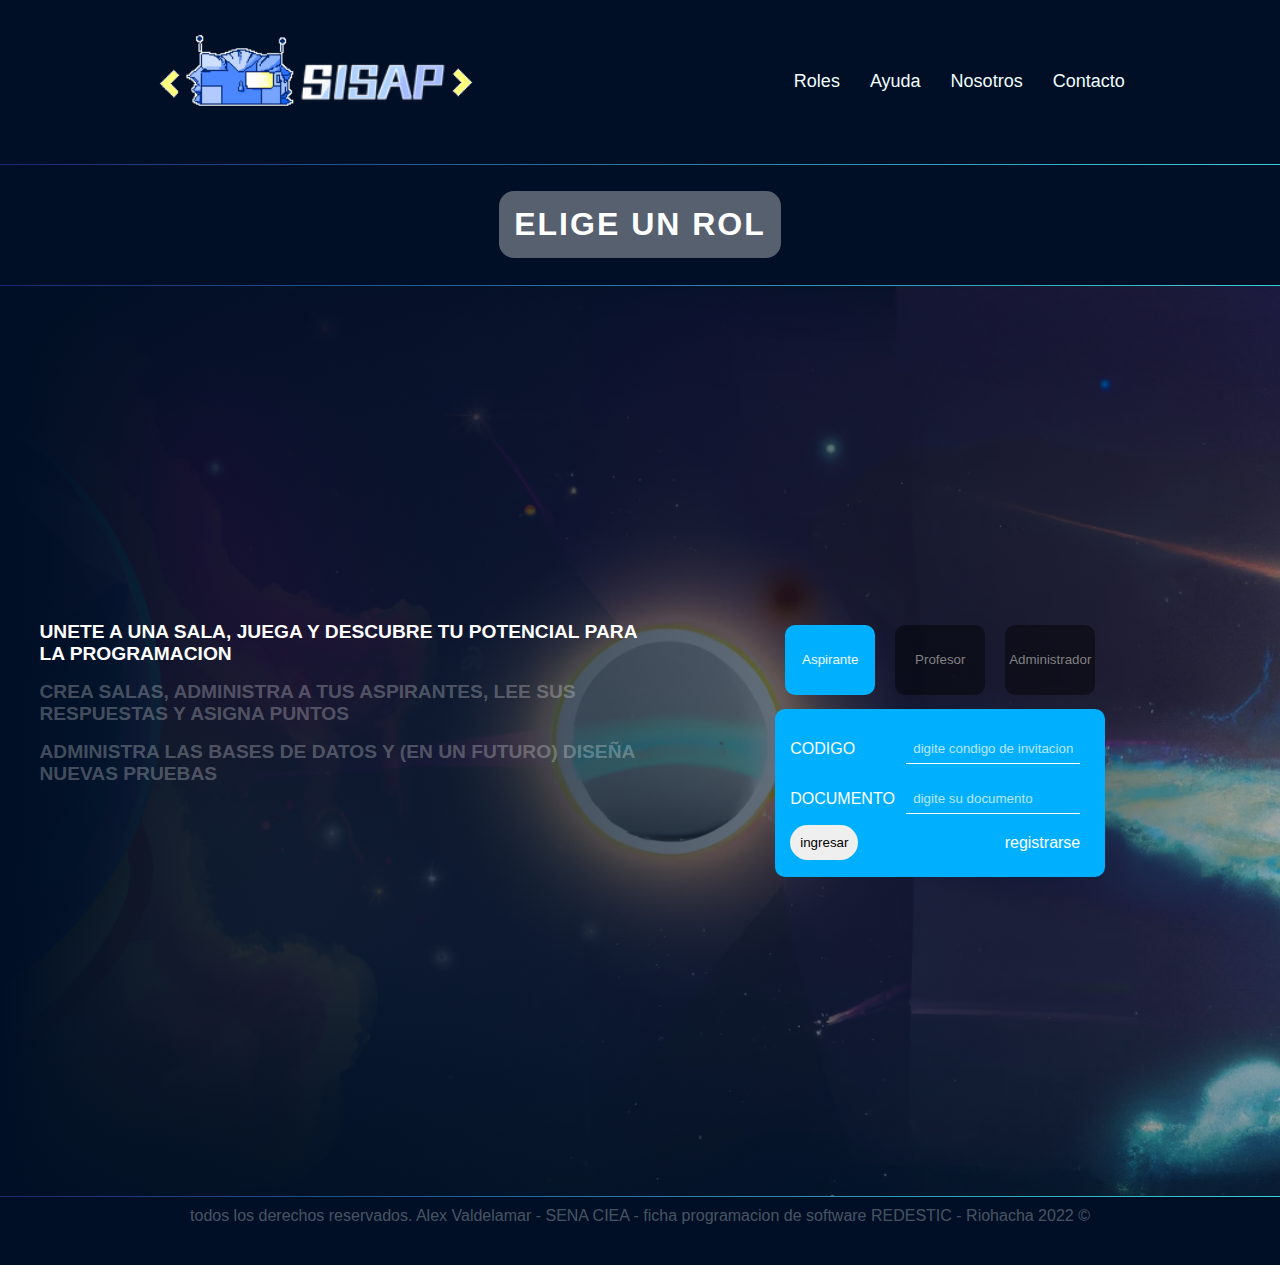
<file: index.html>
<!DOCTYPE html>
<html lang="en">
<head>
    <meta charset="UTF-8">
    <meta http-equiv="X-UA-Compatible" content="IE=edge">
    <meta name="viewport" content="width=device-width, initial-scale=1.0">
    <link rel="stylesheet" href="style.css">
    <link rel="shortcut icon" href="img/logo-altoSVG.svg" type="image/x-icon">
    <title>Log In</title>
</head>
<body></body>
    
    <header>
        <nav class="cabezote bgC">
            <a href="index.html"><img class="logo" src="img/logo-sisap02.png" alt="logo"></a>
            
            <input type="checkbox" name="" class="desp-menu">

            

            <ul id='menu'>
                <li><a href="index.html"> Roles</a></li>
                <li><a href="ayuda.html"> Ayuda</a></li>
                <li><a href="nosotros.html"> Nosotros</a></li>
                <li><a href="contacto.php"> Contacto</a></li>
            </ul>
        </nav>
        <nav class="cabezote bgC"><h1 class="subT">ELIGE UN ROL</h1></nav> 
    </header>
    <main class="m-rol">
        
        <section class="sec-ing">
            <div class="desc-roles">
                <div class="desc-rol">
                    <input type="radio" name="desc-radio" id="desc-asp">
                    <h2>
                        UNETE A UNA SALA, JUEGA Y DESCUBRE TU POTENCIAL
                        PARA LA PROGRAMACION
                    </h2>
                </div>
                <div class="desc-rol">
                    <input type="radio" name="desc-radio" id="desc-pro">
                    <h2>
                        CREA SALAS, ADMINISTRA A TUS ASPIRANTES, LEE SUS 
                        RESPUESTAS Y ASIGNA PUNTOS
                    </h2>
                </div>
                <div class="desc-rol">
                    <input type="radio" name="desc-radio" id="desc-adm">
                    <h2>
                        ADMINISTRA LAS BASES DE DATOS Y (EN UN FUTURO)
                        DISEÑA NUEVAS PRUEBAS
                    </h2>
                </div>
            </div>
            <div class="container-ingreso">
                <div class="container-lista ">
                    
                    <ul class="rol-l">
                       <li class="rol aspi"><input name="rol" type="radio" class="btn-rol btnEst" onclick="generarFormulario(0)"></li>
                       <li class="rol prof"><input name="rol" type="radio" class="btn-rol btnPro" onclick="generarFormulario(1)"></li>  
                       <li class="rol admin"><input name="rol" type="radio" class="btn-rol btnAdm" onclick="generarFormulario(2)"></li>      
                    </ul>
                    
               </div>
               <ul class="container-forms">
                    <li>
                        <form action="aspirante-espera.php" class="container-form asp" method="post">
                        <div class='campo-form'>
                            <label class='lblCont'>CODIGO</label>
                            <input type='text' placeholder='digite condigo de invitacion' name="codigo" required>
                        </div>
                        <div class='campo-form'>
                            <label class='lblCont'>DOCUMENTO</label>
                            <input type='number' placeholder='digite su documento' name="documento" required>
                        </div>
                        
                        <div><input type='submit' class='btn-form' value="ingresar"><span class='btn-form' onclick="formCont(0)">registrarse</span></div>
                        </form>
                    </li>
                    <li>
                        <form action="php/ingresar-profesor.php" class="container-form pro" method="post">
                        <div class='campo-form'>
                            <label class='lblCont'>CEDULA</label>
                            <input type='number' placeholder='digite su cedula' name="documento" required>
                        </div>
                        <div class='campo-form'>
                            <label class='lblCont'>CONTRASEÑA</label>
                            <input type='password' placeholder='digite su contraseña' name="contraseña" required >
                        </div>
                        <div><input type='submit' class='btn-form' value="ingresar"></div>
                        </form>
                    </li>
                    <li>
                        <form action="php/ingresar-admin.php" method="post" class="container-form adm">
                        <div class='campo-form'>
                            <label class='lblCont'>CEDULA</label>
                            <input type='number' name="documento" placeholder='digite su cedula' required>
                        </div>
                        <div class='campo-form'>
                            <label class='lblCont'>CONTRASEÑA</label>
                            <input type='password' name="contraseña" placeholder='digite su contraseña' required>
                        </div>
                        <div><input type='submit' class='btn-form'></div>
                        </form>
                    </li>
                </ul>
           </div> 
        </section>
    </main>
    <footer class="bgC">
        <span>
            todos los derechos reservados.
            Alex Valdelamar - SENA CIEA - ficha programacion de software 
            REDESTIC - Riohacha 2022 ©
        </span>
    </footer>
    
    <div class="mensajec form-sala">
        <div>
            <form method="POST" action='php/añadir-aspirante.php' class="container-form">

                <h3 class="subT">REGISTRO</h3>
                <div><input type='text' name='documento' placeholder='Documento' required></div>
                <div><input type='text' name='nombres' placeholder='Nombres' required></div>
                <div><input type='text' name='apellidos' placeholder='Apellidos' required></div>
                <div><input type='email' name='correo' placeholder='Correo' required></div>
                <div><input type='text' name='telefono'placeholder='Telefono'></div>
                <div class="check"><input type='checkbox' name='terminos' placeholder='terminos' required><label for="" class="">Acepto los terminos y condiciones</label></div>
                
                <button class="btn-form"> registrarse </button> <span class="btn-form" onclick="formCont(1)"> cancelar </span> 
            </form>
        </div>
    </div>
    
    <script src="js/generar-formulario.js"></script>
    <script src="js/form_cont.js"></script>
</body>
</html>
</file>
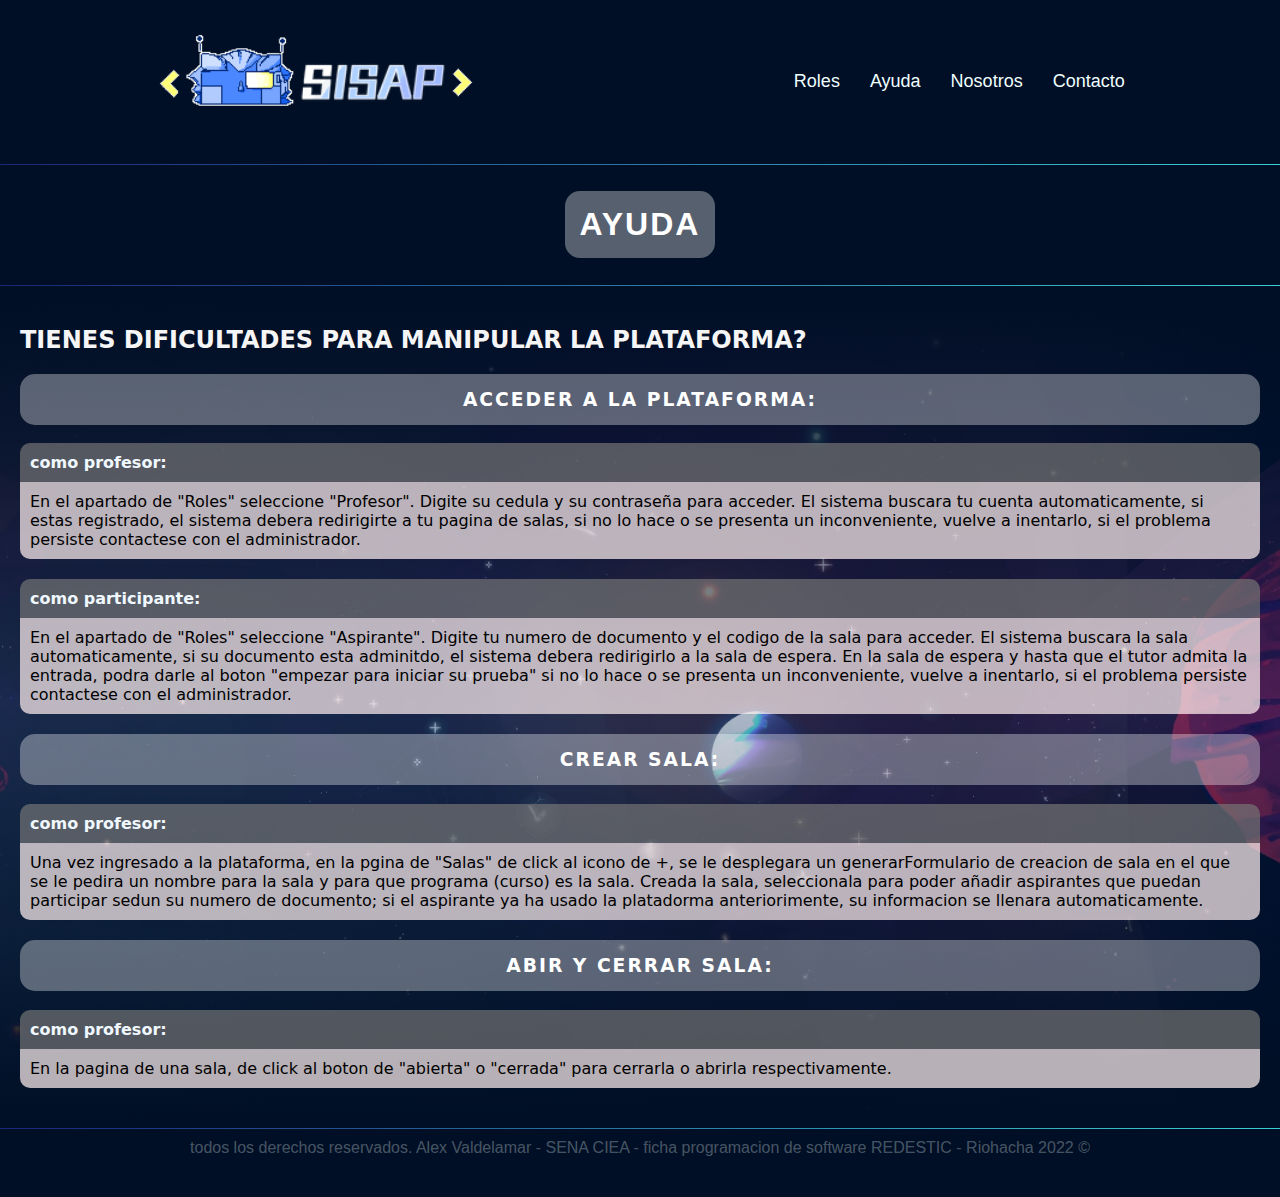
<file: ayuda.html>
<!DOCTYPE html>
<html lang="en">

<head>
    <meta charset="UTF-8">
    <meta http-equiv="X-UA-Compatible" content="IE=edge">
    <meta name="viewport" content="width=device-width, initial-scale=1.0">
    <link rel="stylesheet" href="style.css">
    <title>Ayuda</title>
</head>

<body class="hlp">
    <script src="js/generar-formulario.js"></script>
    <header>
        <nav class="cabezote bgC">
            <a href="index.html"><img class="logo" src="img/logo-sisap02.png" alt="logo"></a>
            <input type="checkbox" name="" class="desp-menu">
            
            <ul id='menu'>
                <li><a href="index.html"> Roles</a></li>
                <li><a href="ayuda.html"> Ayuda</a></li>
                <li><a href="nosotros.html"> Nosotros</a></li>
                <li><a href="contacto.php"> Contacto</a></li>
            </ul>
        </nav>
        <nav class="cabezote bgC"><h1 class="subT">AYUDA</h1></nav>
    </header>
    <main class="contenido ayuda">
        <section>
            <h2>TIENES DIFICULTADES PARA MANIPULAR LA PLATAFORMA?</h2>
            <h3 class="subT">ACCEDER A LA PLATAFORMA: </h3>
            <article>
                <h4 class="art top">como profesor: </h4>
                <p class="txtAyuda art bottom">
                    En el apartado de "Roles" seleccione "Profesor". Digite su cedula y su contraseña
                    para acceder. El sistema buscara tu cuenta automaticamente, si estas registrado,
                    el sistema debera redirigirte a tu pagina de salas, si no lo hace o se presenta
                    un inconveniente, vuelve a inentarlo, si el problema persiste contactese con el administrador.
                </p>
                <h4 class="art top">como participante: </h4>
                <p class="txtAyuda art bottom">
                    En el apartado de "Roles" seleccione "Aspirante". Digite tu numero de documento y el codigo de la
                    sala
                    para acceder. El sistema buscara la sala automaticamente, si su documento esta adminitdo,
                    el sistema debera redirigirlo a la sala de espera. En la sala de espera y hasta que el tutor admita
                    la
                    entrada, podra darle al boton "empezar para iniciar su prueba" si no lo hace o se presenta un
                    inconveniente, vuelve a inentarlo, si el problema persiste contactese con el administrador.
                </p>
            </article>
            <h3 class="subT">CREAR SALA: </h3>
            <article>
                <h4 class="art top">como profesor: </h4>
                <p class="txtAyuda art bottom">
                    Una vez ingresado a la plataforma, en la pgina de "Salas" de click al icono de +, se le desplegara
                    un generarFormulario
                    de creacion de sala en el que se le pedira un nombre para la sala y para que programa (curso) es la
                    sala.
                    Creada la sala, seleccionala para poder añadir aspirantes que puedan participar sedun su numero de
                    documento;
                    si el aspirante ya ha usado la platadorma anteriorimente, su informacion se llenara automaticamente.
                </p>
            </article>
            <h3 class="subT">ABIR Y CERRAR SALA: </h3>
            <article>
                <h4 class="art top">como profesor: </h4>
                <p class="txtAyuda art bottom">
                    En la pagina de una sala, de click al boton de "abierta" o "cerrada" para cerrarla o abrirla
                    respectivamente.
                </p>
            </article>
        </section>
    </main>
    <footer class="bgC">
        <span>
            todos los derechos reservados.
            Alex Valdelamar - SENA CIEA - ficha programacion de software
            REDESTIC - Riohacha 2022 ©
        </span>
    </footer>
</body>

</html>
</file>
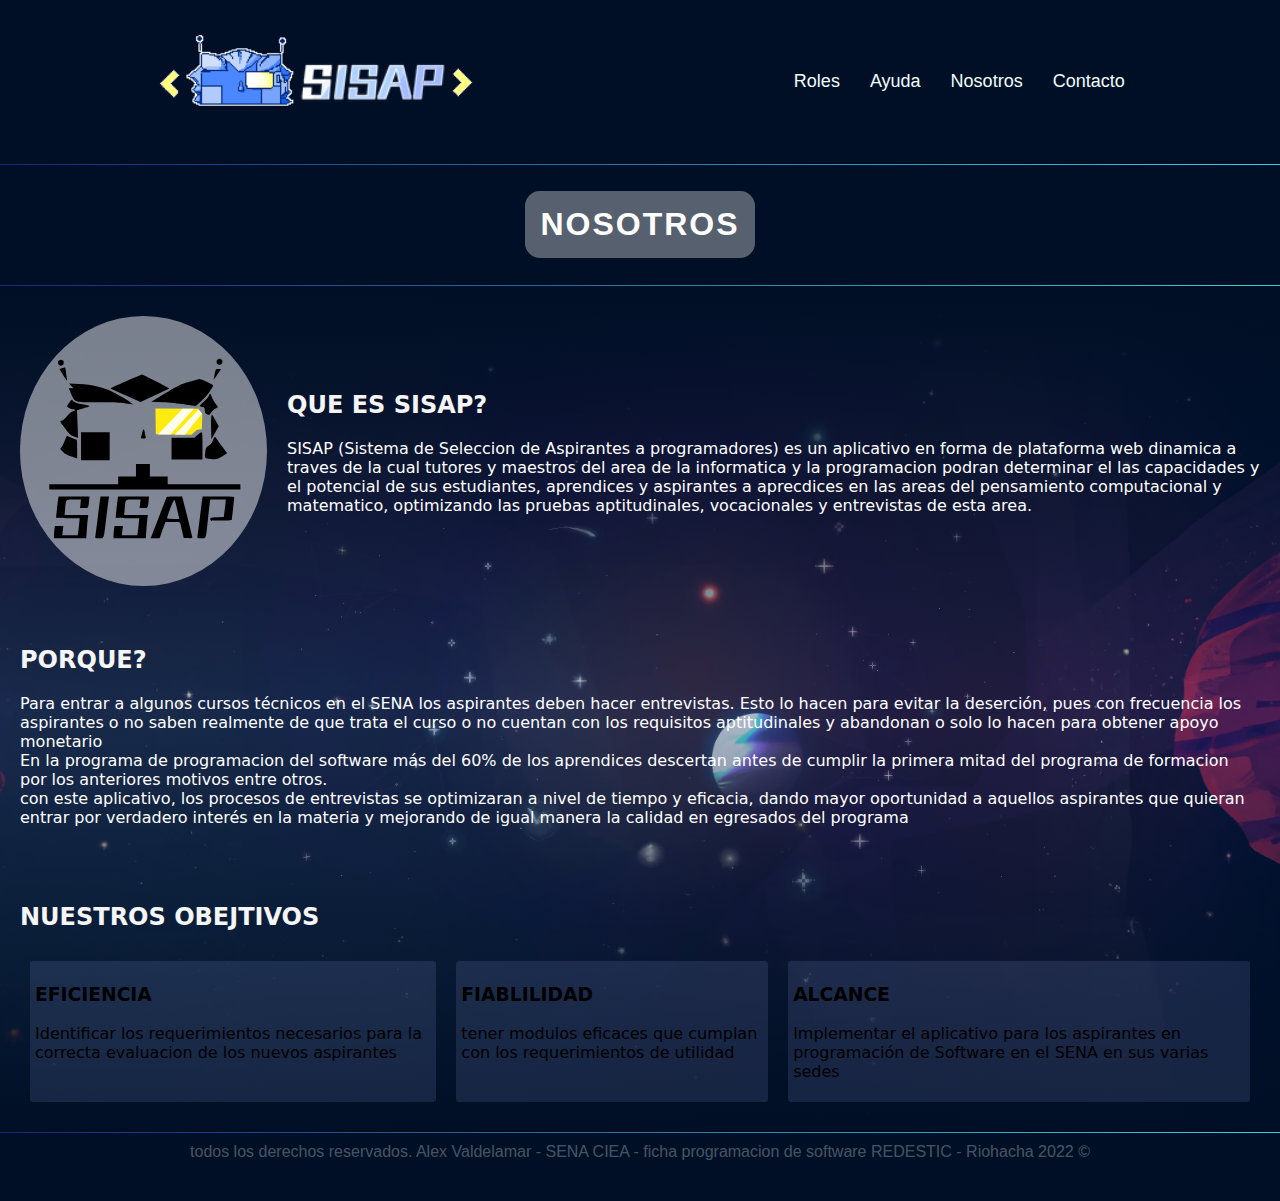
<file: nosotros.html>
<!DOCTYPE html>
<html lang="en">
<head>
    <meta charset="UTF-8">
    <meta http-equiv="X-UA-Compatible" content="IE=edge">
    <meta name="viewport" content="width=device-width, initial-scale=1.0">
    <link rel="stylesheet" href="style.css">
    <title>nosotros</title>
</head>
<body class="hlp">
    <header>
        <nav class="cabezote bgC">
            <a href="index.html"><img class="logo" src="img/logo-sisap02.png" alt="logo"></a>
            <input type="checkbox" name="" class="desp-menu">
            
            <ul id='menu'>
                <li><a href="index.html"> Roles</a></li>
                <li><a href="ayuda.html"> Ayuda</a></li>
                <li><a href="nosotros.html"> Nosotros</a></li>
                <li><a href="contacto.php"> Contacto</a></li>
            </ul>
        </nav>
        <nav class="cabezote bgC"><h1 class="subT">NOSOTROS</h1></nav>
    </header>
    <main class="nosotros">
        <section class="contenido quienesSomos">
            <article class="nosotros-icono-container">
                <img src="img/logo-sisap3.svg" alt="svg">
            </article>
            <article>
                <h2>QUE ES SISAP?</h2>
                <p>
                    SISAP (Sistema de Seleccion de Aspirantes a programadores)
                    es un aplicativo en forma de plataforma web dinamica a traves de la cual
                    tutores y maestros del area de la informatica y la programacion podran
                    determinar el las capacidades y el potencial de sus estudiantes, aprendices y aspirantes
                    a aprecdices en las areas del pensamiento computacional y matematico, optimizando
                    las pruebas aptitudinales, vocacionales y entrevistas de esta area.
                </p>
            </article>
        </section>
        <section class="contenido porque">
            <article>
                <h2>PORQUE?</h2>
                <p>
                    Para entrar a algunos cursos técnicos en el SENA los aspirantes deben hacer entrevistas.
                    Esto lo hacen para evitar la deserción, pues con frecuencia los aspirantes o no saben 
                    realmente de que trata el curso o no cuentan con los requisitos aptitudinales y abandonan
                    o solo lo hacen para obtener apoyo monetario
                    <br>
                    En la programa de programacion del software más del 60% de los aprendices descertan antes de
                    cumplir la primera mitad del programa de formacion por los anteriores motivos entre otros.
                    <br>
                    con este aplicativo, los procesos de entrevistas se optimizaran a nivel de tiempo y eficacia,
                    dando mayor oportunidad a aquellos aspirantes que quieran entrar por verdadero interés en la materia
                    y mejorando de igual manera la calidad en egresados del programa
                </p>
            </article>
        </section>
        <section class="contenido nuestrosObjetivos  seccion">
            <article class="container-objetivos">
                <h2>NUESTROS OBEJTIVOS</h2>

                <div class="objetivos">
                    <div class="objetivo">
                        <div class="objetivo-logo">
                            
                            <h3>EFICIENCIA</h3>
                            <p>Identificar los requerimientos necesarios para la correcta evaluacion de los nuevos aspirantes</p>
                        </div>
                    </div>
                    <div class="objetivo">
                        <div class="objetivo-logo">
                            
                            <h3>FIABLILIDAD</h3>
                            <p>tener modulos eficaces que cumplan con los requerimientos de utilidad</p>
                        </div>
                    </div>
                    <div class="objetivo">
                        <div class="objetivo-logo">
                            
                            <h3>ALCANCE</h3>
                            <p>Implementar el aplicativo para los aspirantes en programación de Software en el SENA en sus varias sedes</p>
                        </div>  
                    </div>
                </div>
                
            </article>
        </section>
    </main>
    <footer class="bgC">
        <span>
            todos los derechos reservados.
            Alex Valdelamar - SENA CIEA - ficha programacion de software 
            REDESTIC - Riohacha 2022 ©
        </span>
    </footer>
</body>
</html>
</file>
<file: style.css>
/* -----------globales----------- */

@font-face{
    font-family: '8-bits';
    src: url(fuentes/8bitOperatorPlus8-Regular.ttf);
}
@font-face {
    font-family: 'retro';
    src: url(fuentes/pixcyr2.ttf);
}
html{
    height: 100%;
    
}
body:not(body.hlp) {
    height: 100%;
    margin: 0px;
    font-family:-apple-system, BlinkMacSystemFont, 'Segoe UI', Roboto, Oxygen, Ubuntu, Cantarell, 'Open Sans', 'Helvetica Neue', sans-serif;
    background-position: center;
    background-size: cover;
}
body.hlp{
    height: auto;
    margin: 0px;
    font-family: system-ui, -apple-system, BlinkMacSystemFont, 'Segoe UI', Roboto, Oxygen, Ubuntu, Cantarell, 'Open Sans', 'Helvetica Neue', sans-serif;
}
.bgC:not(.bgC.home) {
    background-color: rgb(0, 15, 37);
}
.bgC ul{
    margin-top: 0;
    list-style: none;
    padding: 0px;
    display: inline-flex;
}
.bgC a{
    color: azure;
    text-decoration: none;
}
.bgC a:hover{
    color: rgb(245, 224, 39);
}
h2 {
    color: whitesmoke;
}

main:not(.m-home):not(.m-rol){ background-image: linear-gradient(to bottom,rgb(0, 15, 37), rgba(0, 37, 92, 0.308), rgb(0, 15, 37)), url(img/fondo1.3.png);}
main.m-home{ background-image: linear-gradient(to bottom,rgb(0, 15, 37), rgba(0, 27, 68, 0.603), rgb(0, 15, 37)), url(img/fondo2.1.png); }
main.m-rol{ 
    background-image: linear-gradient(to right, rgb(0, 15, 37),rgba(4, 31, 46, 0.377)), url(img/fondo2.3.png); 
    display: flex;
    align-items: center;
    justify-content: space-around;
    
}


main{ /* cuerpo general */
    height: 100%;
    display: grid;
    padding-top:10px;
    background-size: cover;
    background-position: center;
    background-repeat: no-repeat;
}
.subT{
    background-color: rgba(255, 255, 255, 0.342);
    padding: 15px;
    border-radius: 15px;
    color: white;
    letter-spacing: 2px;
    text-align: center;
}
.mensaje{
    display: flex;

    align-items: center;
    justify-content: center;
}
.mensajea{
    justify-content: center;
    display: flex;
    align-items: center;
    position: fixed;
    background-color: rgba(132, 0, 172, 0.767);
    width: 50px;
    height: 100px;
    right: 100px;
    border-radius: 0px 0px 20px 20px;
    top: 0px;
    z-index: 9999; 
    
}
.mensajea button img{
    width: 20px;
    height: 20px;
}

.mensaje.g{
    transition: 1s;
    position:fixed;
    top: 5px;
    width: 100%;
    height: 100%;
    z-index: 9999;
}
.mensaje.g .container{
    background-color: rgb(81, 191, 255);
    
    box-shadow: 10px 20px 20px 10px rgba(0, 0, 0, 0.637);
    top: 5%;
    
    border-radius: 20px;
    padding: 10%;
    
    width: 80%;

    align-items: center;
}
.mensaje.g .guia-img{
    width: 100px;
    height: 100px;
    border-radius: 90px;
    padding: 15px;
    margin: 15px;
    

    border: solid 2px rgb(0, 38, 255);
    background-color: rgb(255, 255, 255);
}
.guia-img img{
    display: block;
    width: 70px;
    margin: 17% auto;
}
.mensaje.g p{
    padding: 10px;
}

.mensaje .sec-g{
    background-color: rgb(255, 255, 255);
    border-radius: 15px;
    margin-top: 20px;
    display:grid;
    grid-template-columns: auto auto;
    grid-template-rows: 100px auto auto auto;
    align-items: center;
}



.mensaje .container-resultados{
    text-align: center;
}
.mensaje button{
    border: none;
    border-radius: 90px;
    padding: 20px;
    width:100%;
    height: auto;
    font-weight: bold;
    font-size: large;
    cursor: pointer;
    margin-top: 20px;
}

.mensaje button:hover{
    border: none;
    border-radius: 90px;
    font-weight: bold;
    font-size: larger;
    background-color: rgb(0, 0, 0);
    color: white;
}
/* -----------cabecera----------- */

.cabezote {
    left: 0;
    display: flex;
    width:auto;
    font-family:-apple-system, BlinkMacSystemFont, 'Segoe UI', Roboto, Oxygen, Ubuntu, Cantarell, 'Open Sans', 'Helvetica Neue', sans-serif;
    justify-content: space-around;
    margin: 0 auto;
    padding: 5px 0px;
    align-items: center;
    position: relative;
    border-bottom: solid 1px transparent;
    border-image: linear-gradient(to left, #3acfd5 0%, #192679 100%) 1; 
}
.cabezote ul{
    margin-top: 15px;
    list-style: none;
    display: flex;
    justify-content: space-between;
    border: solid 1px transparent;
    border-top: none;
}
.cabezote ul li{
    font-size: large;
    margin: 15px;
}
.desp-menu{
    display: none;
    appearance: none;
}
.logo{
    padding: 0 15px;
    border-radius: 20px;
    background-position: 0px -150px;
    height: 150px;
    transition: 0.8s;
    background-repeat: no-repeat;
}
.logo:hover{
    background-image: linear-gradient(to bottom, rgba(240, 248, 255, 0.226),rgba(0, 0, 0, 0));
    background-position: 0px 0px;
}
.center {
    
    margin: auto;

}

/* -----------cuerpo----------- */
.swal2-styled.swal2-confirm{
    padding: 0px;
}
.confirm-del{
    margin: 0px;
    display: flex;
    height: 30px;
    width: 100px;
    color: white;
    text-decoration: none;
    justify-content: center;
    align-items: center;
}

/* formulario de ingreso */

.sec-ing{
    display: grid;
    grid-template-columns: 50% 50%;
    padding: 10px;


}
.container-ingreso{
    margin: 0px auto;
    padding: 10px;
    border-radius: 10px;
    align-items: center;
}
.desc-rol{
    display: block;
}
.desc-rol input[type=radio]:checked + h2{
    color: white;
    font-weight: bolder;
}
.desc-rol input[type=radio]{
    position: absolute;
    appearance: none;
}
.desc-rol h2{
    color: #ffffff44;
    transition: 0.5s;
    font-size: larger;
}
.container-ingreso ul{
    list-style: none;
    display: flex;
    margin: 0px;
}
.rol-l{
    margin: 0px;
    margin-bottom: 0px;
    padding: 0px;
}
.rol {
    display:block;
    margin: 0px;
    text-align: center;
}
.btn-rol{
   font-family:-apple-system, BlinkMacSystemFont, 'Segoe UI', Roboto, Oxygen, Ubuntu, Cantarell, 'Open Sans', 'Helvetica Neue', sans-serif;
    cursor: pointer;
    width: 90px;
    height: 70px;
    border: none;
    appearance: none;
    margin: 10px 10px 10px 10px;
}
.btn-rol::before{
    
    width: 90px;
    height: 70px;
    transition: 0.2s;
    border: none;
    border-radius: 10px 10px 10px 10px;
    background-color: rgba(0, 0, 0, 0.418);
    position: absolute;
    display: flex;
    align-items: center;
    justify-content: center;

    
}
.btn-rol:not(.btn-rol:checked){
    color: gray;
}
.btn-rol:hover::before,.btn-rol:checked::before{
    color: aliceblue;
}

.aspi .btn-rol::before{ content: "Aspirante";}
.prof .btn-rol::before{ content: "Profesor";}
.admin .btn-rol::before{ content: "Administrador";}

.aspi .btn-rol:hover::before, .aspi .btn-rol:checked::before{ background-color: #00b0ff}
.prof .btn-rol:hover::before, .prof .btn-rol:checked::before{ background-color: #008eff}
.admin .btn-rol:hover::before, .admin .btn-rol:checked::before{ background-color: #192679}



.container-lista{
    display: block;
    align-content: center;
}
.container-forms{
    display: grid;
    width: 330px;
    background-color: rgba(102, 51, 153, 0);
    overflow:auto;
    list-style: none;
    padding: 0px;
}
.container-forms::-webkit-scrollbar{
    display: none;
    appearance: none;
    background-color: red;
}

.container-form{
    
    display: block;
    margin: 0px;
    transition: 0.5s;
    color: white;
    
    background-color: rgba(0, 0, 0, 0.5);
    padding: 15px;
    border-radius: 10px 10px 10px 10px;
    width: 300px;
    font-family:-apple-system, BlinkMacSystemFont, 'Segoe UI', Roboto, Oxygen, Ubuntu, Cantarell, 'Open Sans', 'Helvetica Neue', sans-serif;
}

.container-form.asp{ background-color: #00b0ff;}
.container-form.pro{background-color: #008eff;}
.container-form.adm{background-color: #192679;}

.container-form input:not(.btn-form){

    padding: 7px;
    border: none;
    border-bottom: solid 1px white;
    color: white;
    background-color: transparent;
    
    margin: 10px;
    transition: 0.2s;
}
.m-rol .container-form input:not(.btn-form){
    width: 160px;
}
.container-form button.btn-form{
    border: none;
    padding: 7px;
    background-color: aliceblue;
    border-radius: 7px;
}
.container-form input::placeholder{
    color: white;
    transition: 0.5s;
    opacity: 0.7;
}
.container-form input:hover::placeholder{
    opacity: 1;

}
.container-form input:focus::placeholder{
    font-size: 6px;
    position: absolute;
    opacity: 0.1;
}

.btn-form {
    border-radius: 20px;
    padding: 10px;
    border: none;
    cursor: pointer;
    transition: all 0.2s;
}
input.btn-form:hover{
    background-color: black;
    color: white;
}

/*---------------*/

/* pagina principal de profesores */
.container-adminSalas{
    background-color: rgba(18, 46, 124, 0.781);
    padding: 20px;
    
    border-radius: 15px;
    width: 50%;
}
.titulo-adminSalas{
    display: flex;
    align-items: center;
    justify-content: space-between;
    color: white;
}
.container-salas{
    background-color: aliceblue;
    border-radius: 10px;
    padding: 20px;
    overflow-x: scroll;
    display: flex;
}
.sala{
    background-color: rgb(196, 196, 196);
    width: 150px;
    height: 250px;
    border-radius: 5px;
    margin: 10px;
    display: grid;
    text-align: center;
    grid-template-rows: auto 170px;
    grid-template-columns: 150px;
    transition: ease-in 0.1s;
}
.descripcion-sala div,.estado{
    margin-top: 3px;
    background-color: #00000044;
    padding: 3px;
    border-radius: 7px;
}
.descripcion-sala{
    border-top: solid 1px rgb(143, 143, 143);
    margin: 0 10px;
}
.sala:hover{
    background-color: rgb(131, 131, 131);
}
.estado1{
    background-image:  linear-gradient(to top, yellowgreen, rgba(0, 0, 0, 0));
    border:double 2px greenyellow;
}
.estado0{
    background-image: linear-gradient(to top, red, rgba(0, 0, 0, 0));
    border:ridge 2px red;
}
.btn-sala{
    border: none;
    border-radius: 50px;
    width: 40px;
    height: 40px;
    font-weight: bolder;
    font-size: larger;
    cursor: pointer;
    display: flex;
    align-items: center;
    justify-content: center;
}
.btn-sala:hover{
    width: 50px;
    height: 50px;
    font-size:xx-large;
    transition: ease-in 0.2s;
}
.btn-sala:hover > img{
    width: 30px;
}
.btn-sala img{
    transition: ease-in 0.2s;
    width: 20px;
    margin: auto;
}
form.crear-sala input,form.crear-sala select{
    width: 120px;
    padding: 10px;
    border-radius: 5px;
    background-color: rgb(211, 211, 211);
    border: none;
    margin: 10px;
}
select{
    padding: 5px;
    border: none;
    border-radius: 20px;
    font-family: -apple-system, BlinkMacSystemFont, 'Segoe UI', Roboto, Oxygen, Ubuntu, Cantarell, 'Open Sans', 'Helvetica Neue', sans-serif;
    margin-bottom: 10px;
}
/*---------------*/
/* pagina principal aspirantes */
.nt{
    display: none;
}
.btn-iniciar-ap{
    background-color: blueviolet;
    border: none;
    border-radius: 10px;
    padding: 10px;
    cursor: pointer;
    color: white;
    font-weight: bold;
    transition: ease-in 0.1s;
}
.btn-iniciar-ap:hover{
    height: 50px;
    width: 100px;
    font-size:15px;
    background-color: black;
    color: rgb(255, 255, 255);
}
.cnt-sala{
    color: aliceblue;
}
/* prueba */
#canva{
    width: 600px;
    height: 250px;
    background-color: black;
}
/* resultados */

.main-r{

}
.r{
    position: relative;
    display: flex;
    align-items: center;
    justify-content: center;
}
.imprimir{
    padding: 15px;
    border-radius: 0px 0px 7px 7px;
    cursor: pointer;
}
.imprimir:hover{
    background-color: black;
    color: white;
}
/* pagina principal administrador */
.m-adm{
    height: auto;
    padding: 20px 50px;
}
.admin-prof{
    font-family:-apple-system, BlinkMacSystemFont, 'Segoe UI', Roboto, Oxygen, Ubuntu, Cantarell, 'Open Sans', 'Helvetica Neue', sans-serif;
}
.container-form{
    text-align: center;

}
.container-form div{
    display: flex;
    align-items: center;
    justify-content: space-between;
}
.container-form-regProf .campo-form{
    display: flex;
    justify-content: space-between;
    align-items: center;
    color: aliceblue;
}
.campo-form input{
    width: 70%;
    padding: 10px;
    border: none;
    transition: 0.2s;
}
.admin-prof .campo-form input:hover{
    background-color: aquamarine;
}
.campo-form.top input, .art.top{  
    margin-top: 20px;
    border-radius: 10px 10px 0px 0px;
}
.bottom input, .art.bottom{
    margin-bottom: 20px;
    border-radius: 0px 0px 10px 10px;
}
.tabl-p-cont{
    
    margin-top: 20px;
    display: flex;
    justify-content: space-around;
}
.tabla tr{
    margin: 0px;

}
.tabla{
    margin: 50px auto;
    text-align: center;
    border-spacing: 0px;;
}
.tabla th, .tabla td{
    border: solid 1px rgba(0, 0, 0, 0.226);
    padding: 5px;
}
th{
    background-color: rgb(184, 184, 184);
}
td{
    background-color: white;
    height: 42px;
}
.edit-prof{
    color: rgba(255, 255, 255, 0.74);
    background-color: rgb(156, 156, 156);
    border-radius: 0px 10px 10px 0px;
    width: 30px;
    height: 30px;
    transition: 0.1s;
    cursor: pointer;
    display:flex;
    align-items: center;
    justify-items: center;
    position: absolute;
    z-index: 1;
}
.edit-prof:hover{
    background-color: rgb(255, 255, 255);
    color: white;

}
.edit-prof img{
    transition: 1s;
}
.edit-prof img:hover{
    transform: rotate(180deg);
}
.edit-prof:hover + .del-prof{
    opacity: 1;
    margin-left: 37px;
}
.del-prof{
    height: 30px;
    transition: 0.2s;
    position:absolute;
    margin-left: 7px;
    border-radius: 0px 10px 10px 0px;
    background-color: rgba(233, 10, 10, 0.589);
    z-index: 0;
}
.del-prof:hover{
    background-color: rgba(238, 0, 0, 0.89);
    margin-left: 37px;
    opacity: 1;
}
.icon-config{
    width: 32px;
}
#path3333{
    opacity: 0;
}
/* mensajes edit administador */
.m-adm-mensajes{
    display: grid;
    grid-template-columns: auto auto;
    grid-template-rows: auto;
    overflow-y: scroll;

}
.mensajes{
    padding: 10px;
}
.item-mensaje{
    background-color: ghostwhite;
    display: flex;
    justify-content: space-between;
    padding: 10px;
    border-radius: 20px;
    cursor: pointer;
    font-weight: bold;
    margin: 5px;
    width: 300px;
}
.del-msj{
    background-color: rgba(196, 0, 0, 0.747);
    color: white;
    display: flex;
    justify-content: center;
    padding: 10px;
    border-radius: 0px 0px 10px 10px;
    cursor: pointer;
    font-weight: bold;
    margin: 0px;
}
.del-msj:hover{
    background-color: rgba(196, 0, 0, 0.959) ;
}
.del-msj td{
    background: transparent;
}
.item-mensaje:hover{
    background-color: rgb(172, 172, 172);
}
.show-msj{
    background-color: #000000b2;
    display: flex;
    align-items: center;
    justify-content: center;
    border: solid 1px white;
    border-radius: 3px;
}
.tmensaje{
    margin: 20px;
    width: 50%;
}
#id{
    text-align: center;
}
#Mcontenido{
    text-align: left;
    padding: 10px;
}
/*administra niveles*/
.cn-adm{
    display: grid;
    grid-template-rows: auto;
    grid-template-columns: 30% 70%;
}
.interfaz-edicion{
    display: flex;
    align-items: center;
    justify-content: center;
}
.preview{
    background-image: url(img/piso.png);
    width: 550px;
    height: 550px;
    display: grid;
    grid-template-columns: repeat(11,50px);
    grid-template-rows: repeat(11,50px);
    cursor: cell;
}
.paneles{
    background-color: #008eff;
    display: block;
    height: 550px;
    width: 50%;
    padding: 0px 10px;
}
.paneles h3{
    margin: 5px;
}
.paneles ul{
    background-color: rgba(0, 0, 0, 0.295);
    padding: 10px 20px;
    border-radius: 10px 10px 0px 0px;
    list-style: none;
}
.paneles ul li{
    display: block;
    text-align: center;
    
    border-radius: 10px;
    color: white;
    cursor:alias;
}

.paneles ul li:hover{
    background-color: #192679cb;
}
.paneles ul li h4{
    margin: 3px;
}
.opciones{
    display: flex;
    justify-content: center;
}
.opciones button{
    will-change: 100px;
    height: 100px;
    width: 100px;
}

/* ----- AYUDA ------*/
.ayuda{
    /*background-image: linear-gradient(rgb(42, 100, 187),rgba(0, 0, 0, 0.534)),url(img/bg-ayuda.jpg);*/
    background-size: cover;
    background-position: center;
    display: flex;
}
.art.top{
    color: aliceblue;
    background-color: rgba(117, 117, 117, 0.692);
    padding: 10px;
    margin: 0px;
}
.txtAyuda{
    margin: 0px;
    background-color: rgba(255, 240, 240, 0.719);
    padding: 10px;
}
/* ----- NOSOTROS ------*/
.nosotros{
    /*background-image: linear-gradient(to bottom, rgb(42, 100, 187), rgba(0, 0, 0, 0.589)),url(img/bg-nosotros.jpg);*/
    background-size: cover;
}
.contenido{
    padding: 20px;
}
.quienesSomos{
    display: flex;
    align-items: center;
    color: white;
}
.nosotros-icono-container{
    background-color: rgba(255, 255, 255, 0.473);
    width: 270px;
    height: 270px;
    border-radius: 100%;
    margin-right: 20px;
    transition: 0.8s;
    display: flex;
    align-items: center;
    justify-content: center;
}
.nosotros-icono-container:hover{
    background-color: rgba(255, 255, 255, 0.849);
}
.porque{
    color:white;
}
.objetivos{
    display: flex;
}
.objetivo{
    border-radius: 3px;
    background-color: #adb8ff21;
    margin: 10px;
    padding: 5px;
    transition: 0.2s;
}
.objetivo:hover{
    background-color: rgba(240, 248, 255, 0.616);
    color: rgb(255, 255, 255);
}
/* ----- CONTACTOS -------*/
.contactanos{
    background-position: center;
    background-size: cover;
    display: flex;
    justify-content: center;
    transition: 0.5s;
}
.contactos{
    display: inline-flex;
    justify-content:space-around;
}
.contacto{
    cursor: pointer;
    margin: 0 20px;
    border: none;
    border-radius: 20px;
    padding: 10px;
    transition: 0.6s;
    text-align: center;
    color: rgba(255, 255, 255, 0.486);
    
}
.contacto:hover{
    background-color: rgba(240, 248, 255, 0.616);
    padding: 20px;
    font-size: large;
    color: rgb(255, 255, 255);
}
.contacto-unid{
    display: inline-flex;
    background-color: rgba(240, 248, 255, 0.192);
    align-items: center;
    justify-content: space-around;
    padding: 20px;
    border-radius: 10px;
    
}
.contacto-unid {
    box-shadow: rgba(0, 0, 0, 0.411) 10px 10px;
}
.contacto-id{
    text-align: center;
    font-weight: bold;
    color: rgba(50,59,90,255);
    display: block;
    background-color: aliceblue;
    padding: 40px;
    border-radius: 10px;
}
.contacto-nombre{
    margin: 0px;
    padding: 5px;
    border-radius:  5px;
}
.mensajec{
    position: fixed;
    width: 100%;
    height: 100%;
    padding: 0px;
    top:0px;
    bottom: 0px;
    background-color: rgba(0, 0, 0, 0.377);
    display: none;
    justify-content: center;
    align-items: center;
    text-align: end;
}

.mensajec div{
    display: flex;
    justify-content: center;
}
.mensajec .check{
    display: inline;
    text-align: left;
    padding-bottom: 10px;
}

.mensajec .lblCont{

 position: absolute;
 margin-left: -150px;
 transition: 1s;
}
.mensajec label{
    color: rgba(255, 255, 255, 0.527);
}
.mensajec:not(.form-sala) input:not(input[type=checkbox]):hover ~ label{
    color: white;
}
.mensajec:not(.form-sala) input:not(input[type=checkbox]):valid ~ label{
    margin-top: -55px;
    color: #008eff;
}
.check input:checked ~ label{
    color: white;
}

.mensajec input:focus:not(input[type=checkbox]) ~ label.lblCont{
    margin-top: -55px;
    color: #008eff;
}

.mensajec:not(.form-sala) input:valid:not(input[type=checkbox]){background-color: rgba(0, 255, 42, 0.226);}
.mensajec:not(.form-sala) input:invalid:not(input[type=checkbox]){background-color: rgba(255, 0, 0, 0.226);}


.mensajec textarea{
    font-family: system-ui, -apple-system, BlinkMacSystemFont, 'Segoe UI', Roboto, Oxygen, Ubuntu, Cantarell, 'Open Sans', 'Helvetica Neue', sans-serif;
    background-color: transparent;
    color: white;
    border-color: white;
    border-radius: 3px;
    transition: 0.5s;
    width: 200px;
    height: 100px;
    padding: 10px;
    margin: 5px 0px;
}
.mensajec textarea::placeholder{
    color: rgba(255, 255, 255, 0.623);
    font-family: system-ui, -apple-system, BlinkMacSystemFont, 'Segoe UI', Roboto, Oxygen, Ubuntu, Cantarell, 'Open Sans', 'Helvetica Neue', sans-serif;
}
.mensajec form{
    text-align:right;
    width: 250px;
    background-color: rgba(55, 66, 90, 0.726);
}
.mensajec form input:not(input[type=checkbox]){
    width: 200px;
}
.mensajec form span{
    color: white;
}
.mensajec .container-form div:not(.txt){
   
    margin: 10px 0px 0px 0px;
    display: flex;
    align-items:center;
    transition: 1s;
}
.mensajec .container-form div.txt{
    display: flex;
    align-items:center;
    justify-content: space-around;
}
/* -----------pie de pagina----------- */

footer{
    margin: 0;
    display: grid;
    color: rgba(240, 255, 255, 0.301);
    text-align: center;
    padding: 10px;
    padding-bottom: 40px;
   
    font-family:-apple-system, BlinkMacSystemFont, 'Segoe UI', Roboto, Oxygen, Ubuntu, Cantarell, 'Open Sans', 'Helvetica Neue', sans-serif;
    border-top: solid 1px transparent;
    border-image: linear-gradient(to left, #3acfd5 0%, #192679 100%) 1; 
}
footer a{
    color: azure;
    text-decoration: none;
}
footer ul{
    margin-top: 0;
    list-style: none;
    left: 0;
    display: flex;
}
footer ul li{
    font-size: large;
    margin: 15px;
}
footer p{
    width: max-content;
    align-self: center;
    margin: 10PX auto;
}
.loader {
    position: fixed;
    left: 0px;
    top: 0px;
    width: 100%;
    height: 100%;
    z-index: 9999;
    background: url('img/cargando-loading-041.gif') 50% 50% no-repeat rgba(0, 0, 0, 0.555);
    opacity: .8;
}
/* -----------celular----------- */

@media (max-width: 750px) {
    body{
        font-size: 80%;
    }
    .cabezote ul{
        display: block;
        z-index: 2;
        right: 10%;
    }
    .cabezote ul li{
        display: none;
        position: relative;
    }

    .desp-menu{
        display: block;
    }
    .cabezote .desp-menu[type=checkbox]::before{
        content: url(img/icon-menu.png);
        color: white;
        cursor: pointer;
        position: absolute;
        size: 50px;
        top: 70px;
        margin-top: -7px;
        margin-left: -40px;
    }
    .cabezote .desp-menu[type=checkbox]:checked ~ ul{
        position: absolute;
        top:140px;
        background-image: linear-gradient(to bottom, rgb(0, 15, 37), rgb(0, 37, 94));
        padding: 10px;
        text-align: center;
        left: 10%;
        border-radius: 10px;
    }
    .cabezote .desp-menu[type=checkbox]:checked ~ ul li{
        display: block;
        background-color: rgb(10, 0, 3);
        border-radius: 20px;
    }
    main.m-rol{
        background-image: linear-gradient(to bottom, rgb(0, 15, 37), rgba(255, 255, 255, 0),rgb(0, 15, 37)), url(img/fondo1.2.png);
    }
    .sec-ing{
        grid-template-rows: 40%;
        grid-template-columns: 90%;
        padding: auto;
        justify-content: center;
    }
    .desc-rol{
        text-align: center;
    }
    .mensaje.g{
        position: absolute;
        height: 500px;
    }
    .mensaje.g .sec-g{
        font-size: smaller;
    }
    .quienesSomos{
        display: inline;
        align-content: center;
        
    }
    .nosotros-icono-container{
        margin: auto;
    }
    .contactos{
        display: inline;
    }
}
</file>
